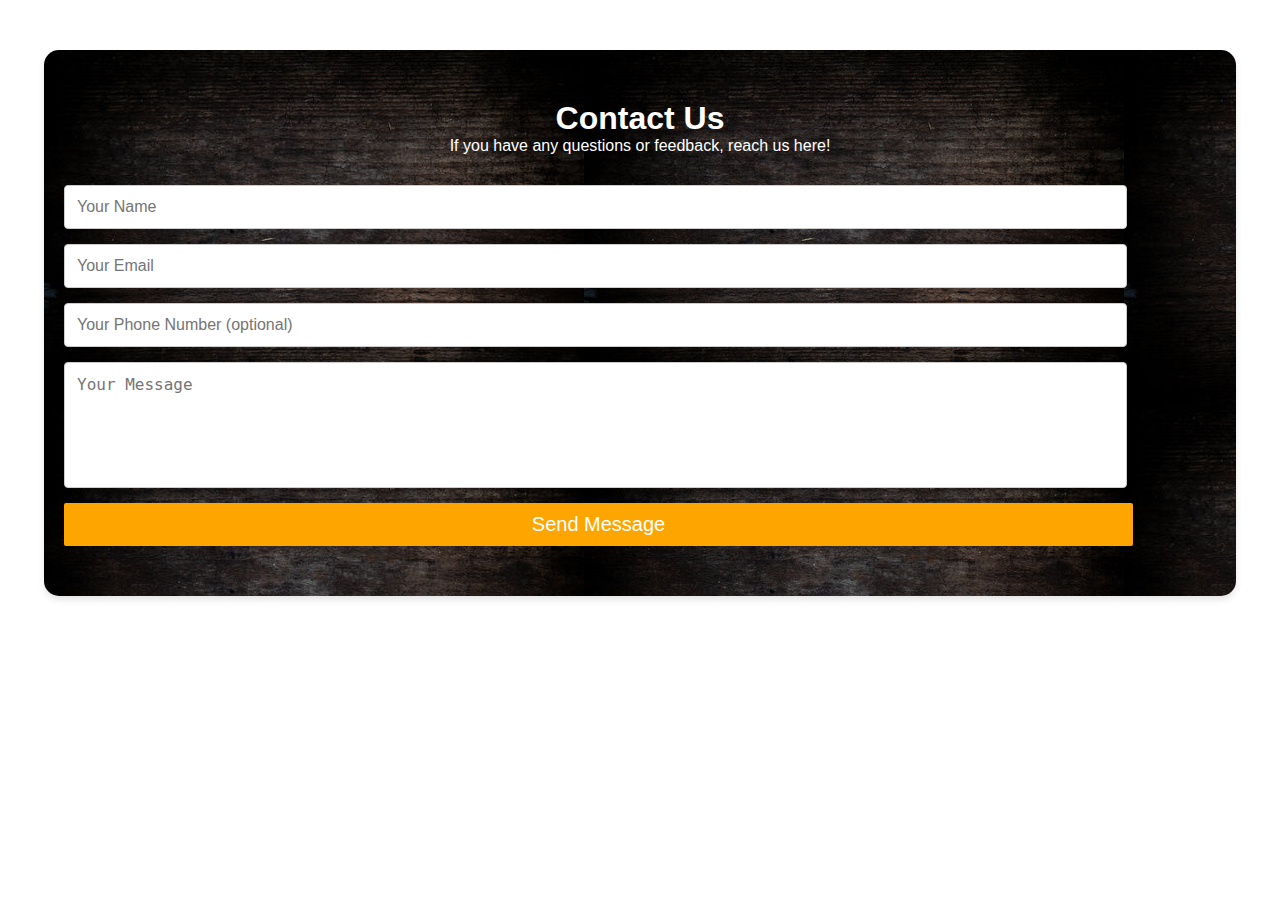
<file: tri2.html>
<!DOCTYPE html>
<html lang="en">
<head>
    <meta charset="UTF-8">
    <meta name="viewport" content="width=device-width, initial-scale=1.0">
    <link rel="stylesheet" href="style.css">
    <title>ContactUs</title>
</head>
<body>
    <section class="contact-section">
        <h1>Contact Us</h1>
        <p>If you have any questions or feedback, reach us here!</p>
        <form class="contact-form" action="submit_contact.php" method="POST">
            <input type="text" name="name" placeholder="Your Name" required>
            <input type="email" name="email" placeholder="Your Email" required>
            <input type="tel" name="phone" placeholder="Your Phone Number (optional)">
            <textarea name="message" placeholder="Your Message" required></textarea>
            <button type="submit">Send Message</button>
        </form>
    </section>
</body>
</html>
</file>
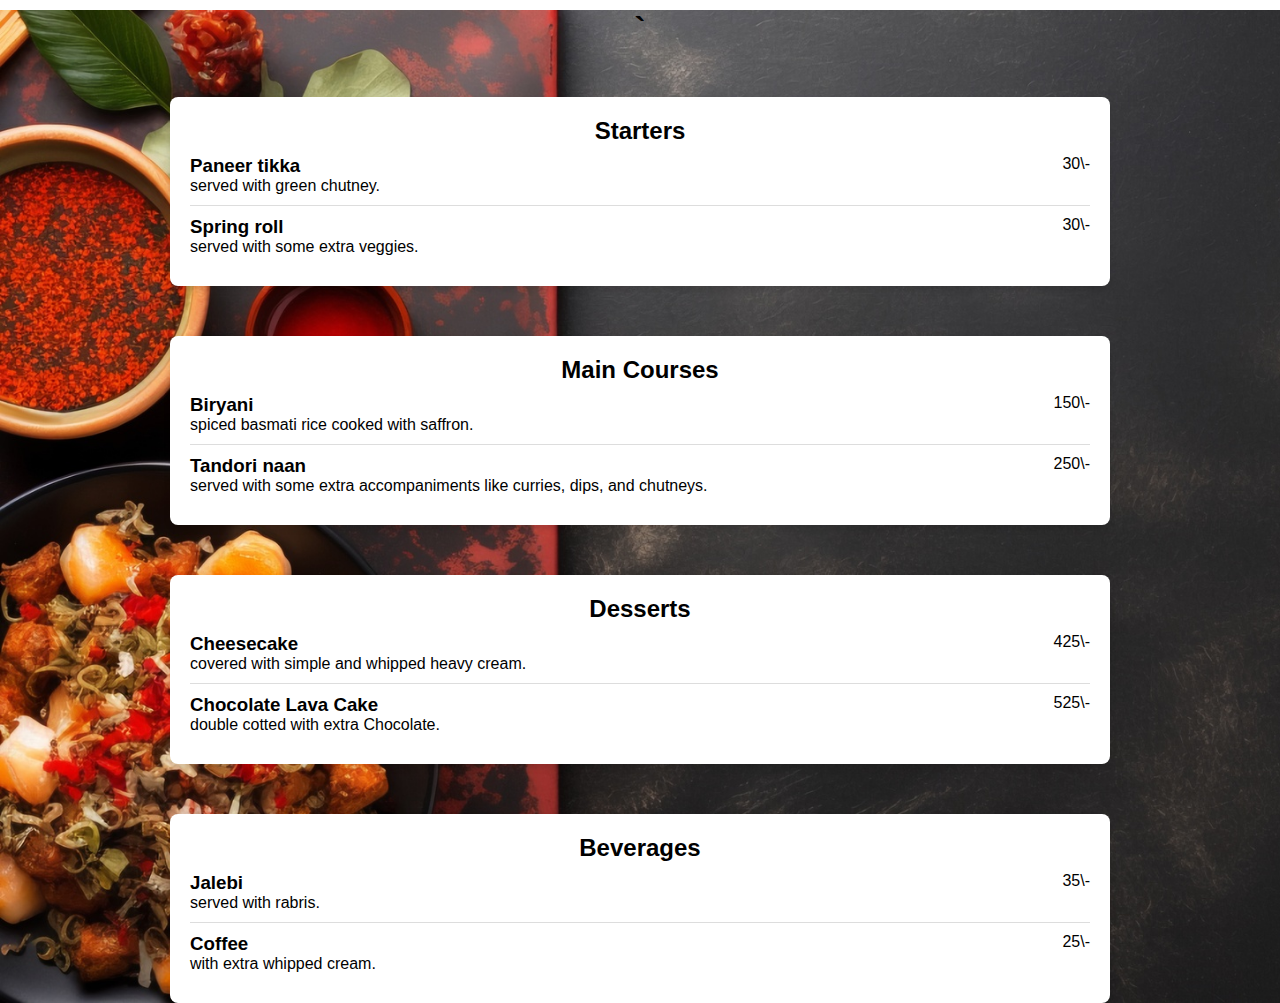
<file: tri3.html>
<!DOCTYPE html>
<html lang="en">
<head>
    <meta charset="UTF-8">
    <meta name="viewport" content="width=device-width, initial-scale=1.0">
    <link rel="stylesheet" href="style.css">
    <title>Menu</title>
</head>
<body>
    <div id="Menu">
        <h1>`</h1>
        <form action="#">
                <div class="menu-section">
                            <h2>Starters</h2>
                            <div class="menu-item">
                                <div>
                                    <h3>Paneer tikka</h3>
                                    <p>served with green chutney.</p>
                                </div>
                                <span class="price">30\-</span>
                            </div>
                            <div class="menu-item">
                                <div>
                                    <h3>Spring roll</h3>
                                    <p>served with some extra veggies.</p>
                                </div>
                                <span class="price">30\-</span>
                            </div>
                        </div>
                        <div class="menu-section">
                            <h2>Main Courses</h2>
                            <div class="menu-item">
                                <div>
                                    <h3>Biryani</h3>
                                    <p>spiced basmati rice cooked with saffron.</p>
                                </div>
                                <span class="price">150\-</span>
                            </div>
                            <div class="menu-item">
                                <div>
                                    <h3>Tandori naan</h3>
                                    <p>served with some extra accompaniments like curries, dips, and chutneys.</p>
                                </div>
                                <span class="price">250\-</span>
                            </div>
                        </div>
                        <div class="menu-section">
                            <h2>Desserts</h2>
                            <div class="menu-item">
                                <div>
                                    <h3>Cheesecake</h3>
                                    <p>covered with simple and whipped heavy cream.</p>
                                </div>
                                <span class="price">425\-</span>
                            </div>
                            <div class="menu-item">
                                <div>
                                    <h3>Chocolate Lava Cake</h3>
                                    <p>double cotted with extra Chocolate.</p>
                                </div>
                                <span class="price">525\-</span>
                            </div>
                        </div>
                        <div class="menu-section">
                            <h2>Beverages</h2>
                            <div class="menu-item">
                                <div>
                                    <h3>Jalebi</h3>
                                    <p>served with rabris.</p>
                                </div>
                                <span class="price">35\-</span>
                            </div>
                            <div class="menu-item">
                                <div>
                                    <h3>Coffee</h3>
                                    <p>with extra whipped cream.</p>
                                </div>
                                <span class="price">25\-</span>
                            </div>
                        </div>
             </div>               
</body>
</html>
</file>
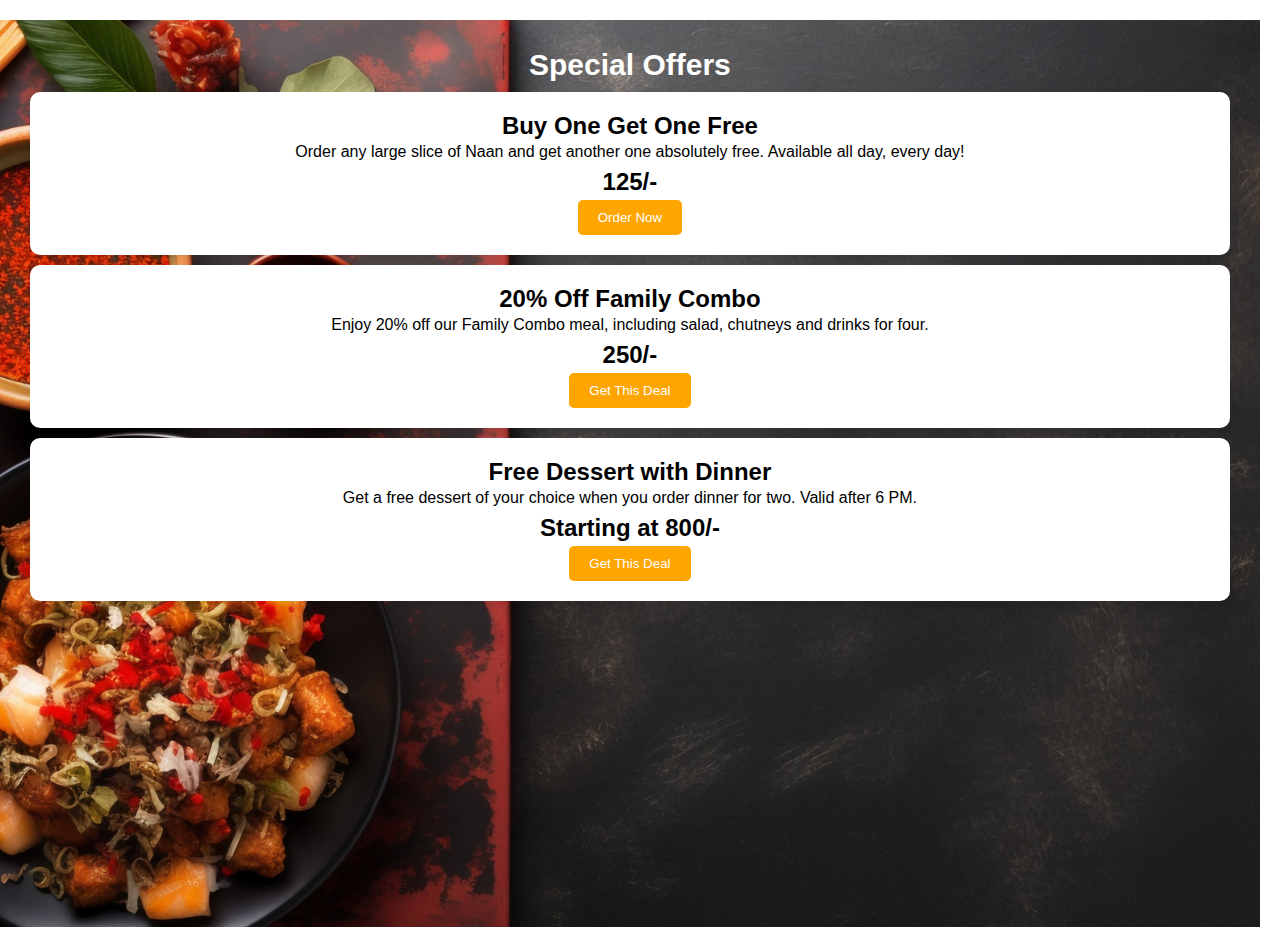
<file: tri4.html>
<!DOCTYPE html>
<html lang="en">
<head>
    <meta charset="UTF-8">
    <meta name="viewport" content="width=device-width, initial-scale=1.0">
    <link rel="stylesheet" href="style.css">
    <title>Specials</title>
</head>
<body>
    <div id="Special Offers">
        <form action="#">
        <section class="offers-section">
        <h1>Special Offers</h1>
        <div class="offer">
            <h2>Buy One Get One Free</h2>
            <p>Order any large slice of Naan and get another one absolutely free. Available all day, every day!</p>
            <p class="price">125/-</p>
            <button>Order Now</button>
        </div>
        <div class="offer">
            <h2>20% Off Family Combo</h2>
            <p>Enjoy 20% off our Family Combo meal, including salad, chutneys and drinks for four.</p>
            <p class="price">250/-</p>
            <button>Get This Deal</button>
        </div>
        <div class="offer">
            <h2>Free Dessert with Dinner</h2>
            <p>Get a free dessert of your choice when you order dinner for two. Valid after 6 PM.</p>
            <p class="price">Starting at 800/-</p>
            <button>Get This Deal</button>
        </div>
    </section>

</body>
</html>
</file>
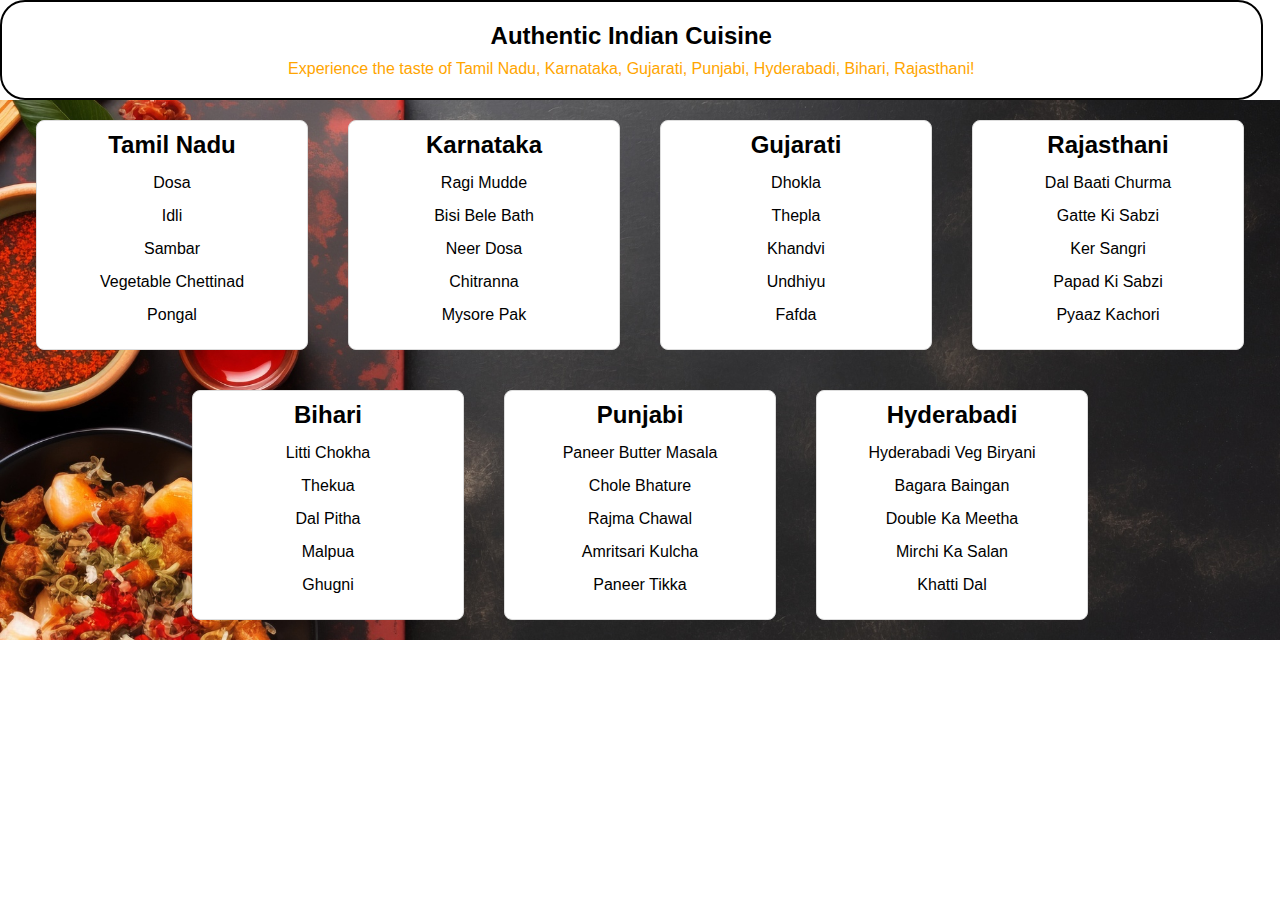
<file: tri6.html>
<!DOCTYPE html>
<html lang="en">
<head>
    <meta charset="UTF-8">
    <meta name="viewport" content="width=device-width, initial-scale=1.0">
    <title>Cuisine items</title>
    <link rel="stylesheet" href="style.css">
</head>
<body>
    <header>
    <section id="cuisine" class="cui-hero">
        <h2>Authentic Indian Cuisine</h2>
        <p>Experience the taste of Tamil Nadu, Karnataka, Gujarati, Punjabi, Hyderabadi, Bihari, Rajasthani!</p>
    </section>
    <div class="cui-menu">
        <div class="cuisine">
            <h2>Tamil Nadu</h2>
            <ul>
                <li>Dosa</li>
                <li>Idli</li>
                <li>Sambar</li>
                <li>Vegetable Chettinad</li>
                <li>Pongal</li>
            </ul>
        </div>
        <div class="cuisine">
            <h2>Karnataka</h2>
            <ul>
                <li>Ragi Mudde</li>
                <li>Bisi Bele Bath</li>
                <li>Neer Dosa</li>
                <li>Chitranna</li>
                <li>Mysore Pak</li>
            </ul>
        </div>
        <div class="cuisine">
            <h2>Gujarati</h2>
            <ul>
                <li>Dhokla</li>
                <li>Thepla</li>
                <li>Khandvi</li>
                <li>Undhiyu</li>
                <li>Fafda</li>
            </ul>
        </div>
        <div class="cuisine">
            <h2>Rajasthani</h2>
            <ul>
                <li>Dal Baati Churma</li>
                <li>Gatte Ki Sabzi</li>
                <li>Ker Sangri</li>
                <li>Papad Ki Sabzi</li>
                <li>Pyaaz Kachori</li>
            </ul>
        </div>
        <div class="cuisine">
            <h2>Bihari</h2>
            <ul>
                <li>Litti Chokha</li>
                <li>Thekua</li>
                <li>Dal Pitha</li>
                <li>Malpua</li>
                <li>Ghugni</li>
            </ul>
        </div>
        <div class="cuisine">
            <h2>Punjabi</h2>
            <ul>
                <li>Paneer Butter Masala</li>
                <li>Chole Bhature</li>
                <li>Rajma Chawal</li>
                <li>Amritsari Kulcha</li>
                <li>Paneer Tikka</li>
            </ul>
        </div>
        <div class="cuisine">
            <h2>Hyderabadi</h2>
            <ul>
                <li>Hyderabadi Veg Biryani</li>
                <li>Bagara Baingan</li>
                <li>Double Ka Meetha</li>
                <li>Mirchi Ka Salan</li>
                <li>Khatti Dal</li>
            </ul>
        </div>
    </div>
</body>
</html>
</file>
<file: style.css>
/* style.css */

/*CSS Reset*/
* {
    margin: 0px;
    padding: 0px;
}

/*Header Styling*/
#top {
    color: palevioletred;
    background-color: black;
    text-align: center;
    font-size: 46px;
    font-family: 'Ubuntu Mono', monospace;
    margin-top: 2px;
    margin-right: 20px;
    width: 98.8vw;
}

#top1 {
    text-align: center;
    color: white;
    background-color: black;
    margin: 0px;
    font-size: 21px;
    font-family: 'Ubuntu Mono', monospace;
    width: 98.8vw;
}

/* Navigation bar styling*/
/*Navbar image styling*/
#navbar img {
    display: block;
    width: 60px;
    height: 60px;
    margin: 0 auto;
    margin-bottom: 3px;
}

/*Navbar Functionality*/
#navbar {
    display: flex;
    flex-direction: column;
    background-color: gray;
    height: 14vh;
    width: 98.3vw;
    font-family: 'Ubuntu Mono', monospace;
    margin-top: 0px;
    border: 2px solid black;
    border-radius: 15px;
}

/*Navbar content functionality*/
#navcontent {
    display: flex;
    justify-content: center;
}

/*Navbar content styling*/
ul li {
    list-style: none;
    margin: 15px;
    border-radius: 20px;
}

ul li a {
    padding: 1px;
    color: white;
    text-decoration: none;
    border-radius: 10px;
}

ul li a:hover {
    background-color: palevioletred;
    border-radius: 5px;
}

/* website background image designing */
#container1 {
    position: relative;
    display: flex;
    flex-direction: column;
    align-items: center;
    width: 100vw;
    height: 63vh;
}

/*Setting the background image using before pseudo selector*/
#container1::before {
    content: '';
    background: url('rest1.jpg');
    background-size: cover;
    width: 98.3vw;
    height: 59vh;
    position: absolute;
    top: 0px;
    left: 0px;
    font-family: 'Ubuntu Mono', monospace;
    margin-right: 45px;
    font-weight: bold;
    z-index: -1;
    opacity: 0.89;
    border: 2px solid black;
    border-bottom-left-radius: 100px;
    border-bottom-right-radius: 100px;
}

#row1 {
    color: black;
    font-weight: bold;
    font-size: 2rem;
    text-align: center;
    margin-top: 35px;
}

/*Button Styling*/
.btn {
    margin-top: 15px;
    border: 3px solid white;
    border-radius: 15px;
    background-color: yellow;
    font-size: 20px;
    font-weight: bold;
    font-family: 'Ubuntu Mono', monospace;
}

.search-button img {
    width: 20px; 
    height: 20px; 
    margin-left: -80px;
    border: none;
    margin-top: 42px; 
}

.search-input {
    width: 80%;
    padding: 10px 20px;
    font-size: 16px;
    border: 1px solid #ccc;
    border-radius: 25px;
    border-color: #333;
    outline: none;
    transition: border-color 0.3s ease;
    height: 20px; 
}

.btn:hover {
    cursor: pointer;
    background-color: white;
}

#container3 {
    display: flex;
    justify-content: space-evenly;
}

#row2 {
    width: 24vw;
    height: 21vh;
    box-shadow: 2px 7px 16px 19px;
    margin-top: 51px;
    margin-bottom: 51px;
    display: flex;
    justify-content: center;
    align-items: flex-end;
    position: relative;
    margin-right: 38px;
    border-radius: 40px;
}

#row2::before {
    content: '';
    background: url('rest.7.jpg');
    background-size: cover;
    position: absolute;
    top: 0px;
    left: 0px;
    width: 24vw;
    height: 21vh;
    z-index: -1;
    border-radius: 40px;
}

#row3 {
    position: relative;
    width: 24vw;
    height: 21vh;
    display: flex;
    justify-content: center;
    align-items: flex-end;
    box-shadow: 2px 7px 16px 19px;
    margin-top: 51px;
    margin-bottom: 51px;
    margin-left: 38px;
    border-radius: 40px;
}

#row3::before {
    content: '';
    background: url('rest.5.jpg') no-repeat center center/cover;
    background-size: cover;
    position: absolute;
    top: 0px;
    left: 0px;
    width: 24vw;
    height: 21vh;
    z-index: -1;
    border-radius: 40px;
}

#top3 {
    text-align: center;
    color: black;
    font-family: 'Ubuntu Mono', monospace;
    margin-top: 35px;
    font-size: 35px;
}

#container4 {
    display: grid;
    grid-template-columns: repeat(auto-fit, minmax(350px, 1fr));
    margin: 41px;
}

#row4 {
    width: 29vw;
    height: 360px;
    border: 2px solid black;
    background: url('rest.3.jpg') no-repeat center center/cover;
    display: flex;
    justify-content: center;
    align-items: flex-end;
    border-radius: 15px;
}

#row5 {
    width: 29vw;
    height: 360px;
    border: 2px solid black;
    background: url('https://media.geeksforgeeks.org/wp-content/uploads/20240711123257/jpeg-optimizer_2151182491.jpg') no-repeat center center/cover;
    display: flex;
    justify-content: center;
    align-items: flex-end;
    border-radius: 15px;
}

#row6 {
    width: 30vw;
    height: 360px;
    border: 2px solid black;
    background: url('rest.4.jpg') no-repeat center center/cover;
    display: flex;
    justify-content: center;
    align-items: flex-end;
    border-radius: 15px;
}

/*Designing the footer*/
footer {
    text-align: center;
}

/*Designing of Contact-form*/       
.contact-section {
    padding: 50px 20px;
    max-width: 90vw;
    margin: 50px auto;
    border-radius: 15px;
    box-shadow: 0 4px 6px rgba(0, 0, 0, 0.1);
    background-image: url('rest.9.jpg');
    text-align: center;
}

.contact-section h1 {
    text-align: center;
    font-size: 32px;
    color: white;
}

.contact-section p {
    text-align: center;
    color: white;
    margin-bottom: 30px;
}

.contact-form {
    display: flex;
    flex-direction: column;
    gap: 15px;
}

.contact-form input,
.contact-form textarea {
    width: 90%;
    padding: 12px;
    font-size: 16px;
    border: 1px solid #ccc;
    border-radius: 4px;
    outline: none;
}

.contact-form textarea {
    resize: none;
    height: 100px;
}

.contact-form button {
    padding: 10px;
    font-size: 20px;
    background-color: orange;
    color: white;
    width: 92.8%;
    border: none;
    border-radius: 2px;
    cursor: pointer;
}

.contact-form button:hover {
    background-color: white;
    color: orange;
}

/*designing the menu-item*/
#Menu {
    font-family: Arial, sans-serif;
    background-image: url('rest1.jpg');
    background-size: cover;
    text-align: center;
    margin-bottom: 10px;
    margin-top: 10px;
}

.menu-section {
    max-width: 900px;
    margin: 50px auto;
    padding: 20px;
    background: #fff;
    border-radius: 8px;
    box-shadow: 0 4px 6px rgba(0, 0, 0, 0.1);
}

.menu-section h1 {
    text-align: left;
    color: white;
    font-size: 32px;
    margin-bottom: 20px;
    border-bottom: #333;
    margin-top: 20px;
}

.menu-item {
    display: flex;
    justify-content: space-between;
    text-align: left;
    padding: 10px 0;
    border-bottom: 1px solid #ddd;
}

.menu-item:last-child {
    border-bottom: none;
}

.menu-item .item-name {
    font-size: 18px;
    color: #555;
    text-align: left;
}

.menu-item .item-price {
    font-size: 18px;
    font-weight: bold;
    color: #333;
}

/*Desiging the offer-section*/
.offers-section h1 {
    font-size: 30px;
    text-align: center;
    color: white;
    border: #444;
    margin-top: 8px;
}

.offers-section {
    background: url('rest1.jpg');
    background-size: cover;
    padding: 20px;
    text-align: center;
    width: 95.3vw; 
    height: 96.3vh; 
    margin-top: 20px; 
}

.offer {
    margin: 10px;
    padding: 20px;
    border-radius: 10px;
    background-color: #fff;
    box-shadow: 0 4px 8px rgba(0, 0, 0, 0.1);
}

.offer h2 {
    color: black;
}

.offer p {
    font-size: 1rem;
    line-height: 1.5;
    color: black;
}

.offer .price {
    font-size: 1.5rem;
    font-weight: bold;
    color: black;
}

.offer button {
    padding: 10px 20px;
    color: #fff;
    background-color: orange;
    border: none;
    border-radius: 5px;
    cursor: pointer;
}

.offer button:hover {
    background-color: orange;
}

/* designing of order-items */ 
.ord-container {
    min-width: 93%; 
    min-height: 96%;
    margin: 50px auto; 
    padding: 30px; 
    border-radius: 8px; 
    box-shadow: 0 0 15px rgba(0,0,0,0.1); 
    background-image: url('rest1.jpg');
    background-size: cover;
}

.ord-container h2 { 
    color: orange; 
    font-size: 30px;
    border: white 2px solid;
    border-radius: 15px;
}
label { 
    display: block; 
    margin: 15px 0 5px; 
    font-weight: bold; 
    color: white;
    margin-top: 40px;
}
.inputs select label { 
    width: 50%; 
    padding: 12px; 
    margin: 8px 0; 
    border: 1px solid #ccc;
    border-radius: 5px; 
    font-size: 18px; 
}
.order-button { 
    background-color: orange; 
    color: white; 
    cursor: pointer; 
    font-size: 15px; 
}
.order-button:hover { 
    background-color: #218838; 
}

/* cuisine items */
/* styles.css */

.cui-hero {
    text-align: center;
    padding: 20px;
    background-color: white;
    border: black  2px solid;
    border-radius: 25px;
    width: 95.2%;
}

.cui-hero p {
    color: orange;
    font-size: 16px;
    margin-top: 10px;
}
body { 
    font-family: Arial, sans-serif; 
    text-align: center;
    width: 100vw;
    height: 90vh;
}
.cui-menu { 
    display: flex; 
    flex-wrap: wrap; 
    justify-content: center; 
    background-image: url('rest1.jpg');
    background-size: cover;
}
.cuisine { 
    margin: 20px; 
    padding: 10px; 
    border: 1px solid #ddd; 
    border-radius: 8px; 
    width: 250px; 
    background-color: white;
}
h2 { 
    color: black; 
}
ul { 
    list-style: none; 
    padding: 0; 
}
</file>
